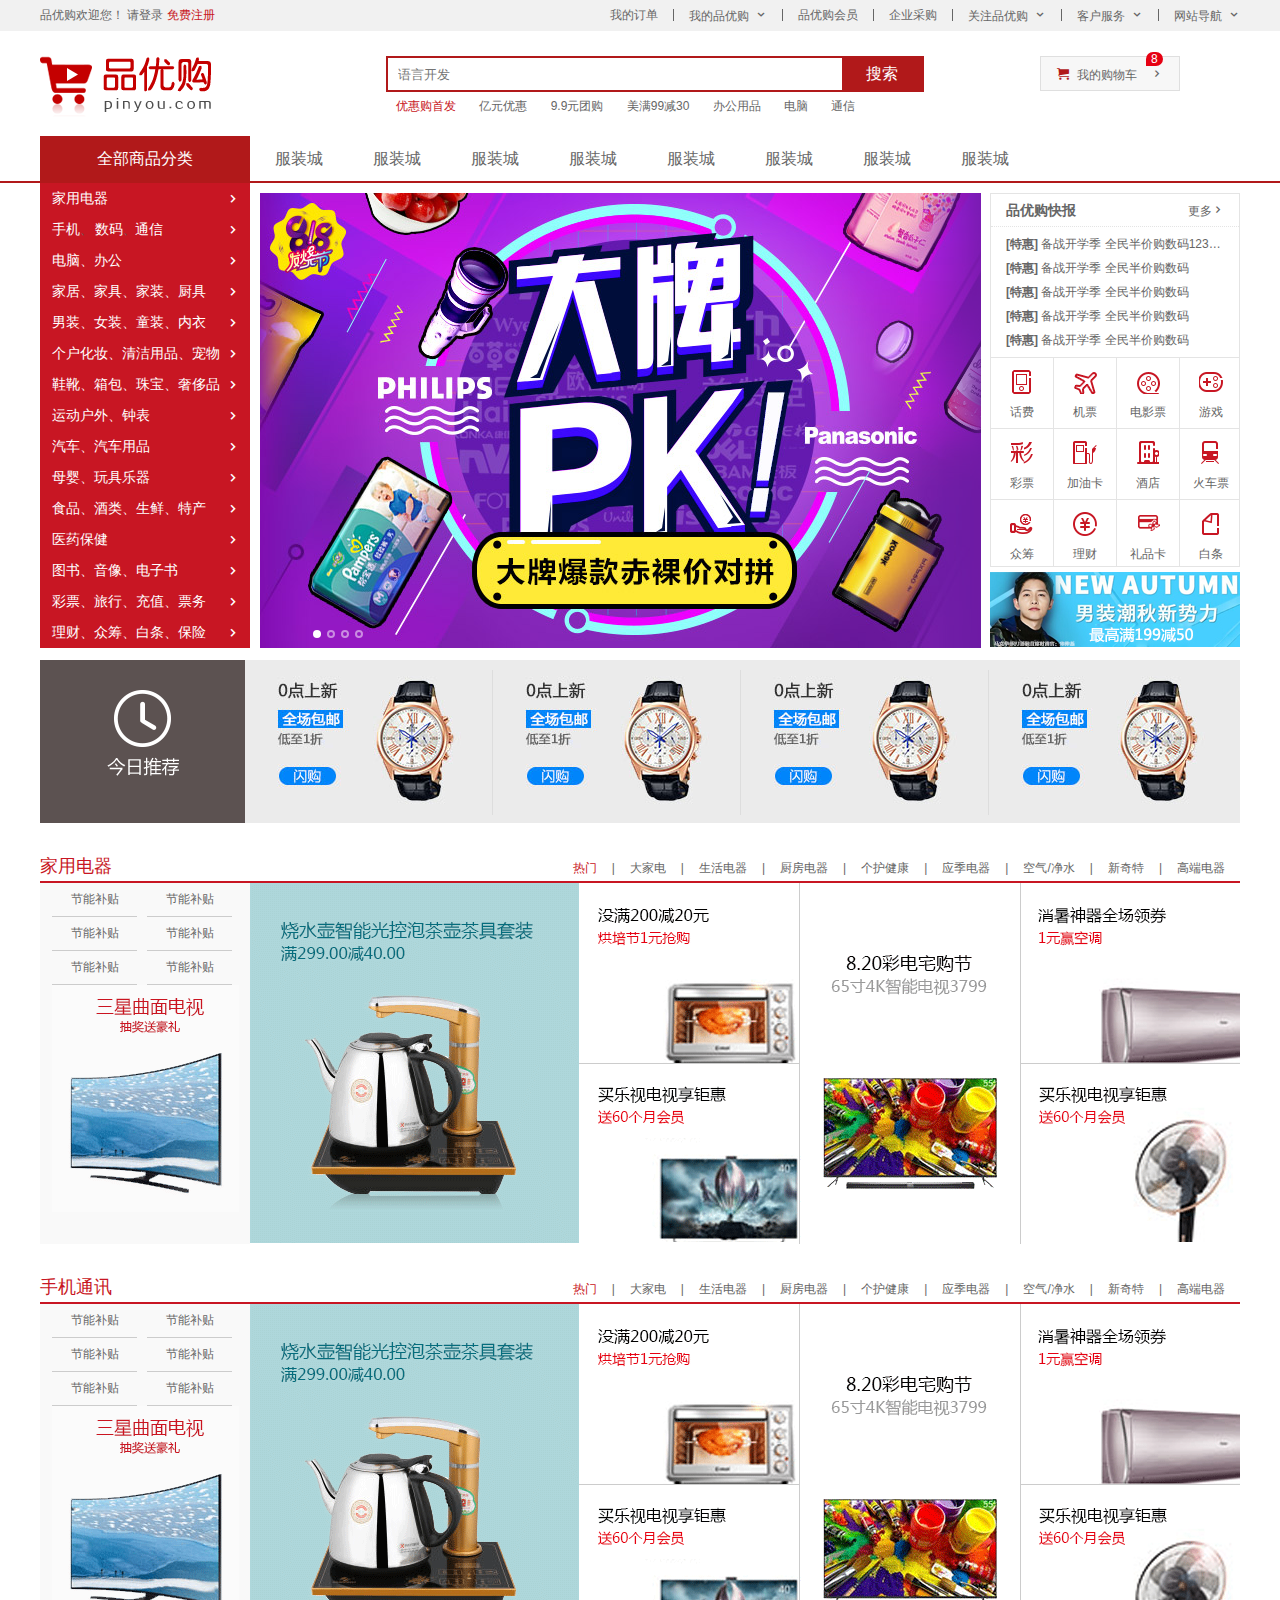
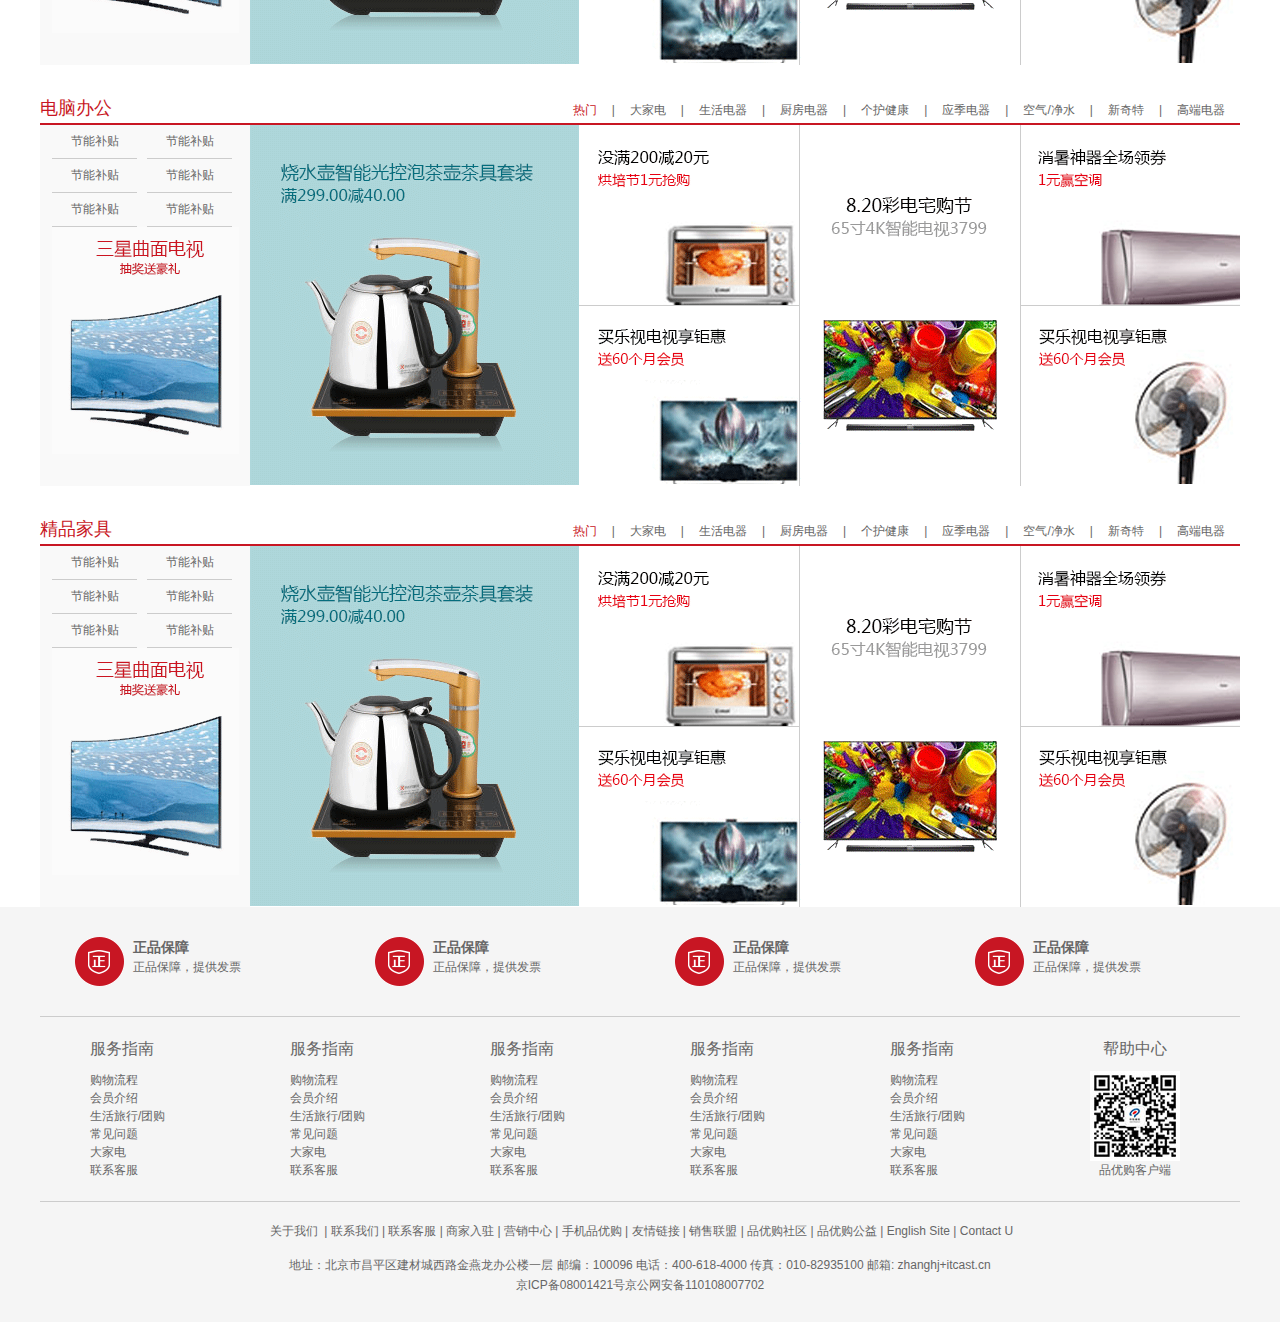
<file: index.html>
<!DOCTYPE html>
<html lang="en">
<head>
    <meta charset="UTF-8">
    <meta name="viewport" content="width=device-width, initial-scale=1.0">
    <meta http-equiv="X-UA-Compatible" content="ie=edge">
    <title>品优购商城-综合网购首选-正品低价、品质保障、配送及时、轻松购物！
    </title>
    <!-- 网站说明 -->
    <meta name="description"
          content="品优购商城-专业的综合网上购物商城,销售家电、数码通讯、电脑、家居百货、服装服饰、母婴、图书、食品等数万个品牌优质商品.便捷、诚信的服务，为您提供愉悦的网上购物体验!" />
    <!-- 关键字 -->
    <meta name="keywords" content="网上购物,网上商城,手机,笔记本,电脑,MP3,CD,VCD,DV,相机,数码,配件,手表,存储卡,京东" />
    <!-- 引入初始化样式文件-->
    <link rel="stylesheet" href="css/base.css">
    <!-- 引入公共样式文件-->
    <link rel="stylesheet" href="css/common.css">
    <!--引入首页专门样式-->
    <link rel="stylesheet" href="css/index.css">
    <!--引入favicon图标-->
    <link rel="shortcut icon" href="favicon.ico" />
    <!-- 这个animate.js 必须写到 index.js的上面引入 -->
    <script src="js/jquery.min.js"></script>
    <script src="js/animate.js"></script>
    <!-- 引入我们首页的js文件 -->
    <script src="js/index.js"></script>

</head>
<body>
    <!--快捷导航模块 start-->
    <section class="shortcut">
        <div class="w">
            <div class="fl">
                <ul>
                    <li>品优购欢迎您！&nbsp;</li>
                    <li>
                        <a href="#">请登录&nbsp;</a><a href="register.html" class="style_red">免费注册</a>
                    </li>
                </ul>
            </div>
            <div class="fr">
                <ul>
                    <li>我的订单</li>
                    <li></li>
                    <li class="arrow-icon">我的品优购</li>
                    <li></li>
                    <li>品优购会员</li>
                    <li></li>
                    <li>企业采购</li>
                    <li></li>
                    <li class="arrow-icon">关注品优购</li>
                    <li></li>
                    <li class="arrow-icon">客户服务</li>
                    <li></li>
                    <li class="arrow-icon">网站导航</li>
                </ul>
            </div>
        </div>
    </section>
    <!--快捷导航模块 end-->

    <!--header头部模块制作 start-->
    <header class="header w">
        <!--logo模块-->
        <div class="logo">
            <h1><a href="index.html" title="品优购商场">品优购商场</a></h1>
        </div>
        <!--search模块-->
        <div class="search">
            <input type="search" name="" id="" placeholder="语言开发">
            <button>搜索</button>
        </div>
        <!--hotwords模块制作-->
        <div class="hotwords">
            <a href="#" class="style_red">优惠购首发</a>
            <a href="#">亿元优惠</a>
            <a href="#">9.9元团购</a>
            <a href="#">美满99减30</a>
            <a href="#">办公用品</a>
            <a href="#">电脑</a>
            <a href="#">通信</a>
        </div>
        <!--购物车模块-->
        <div class="shopcar">
            我的购物车
            <i class="count">8</i>
        </div>
    </header>
    <!--header头部模块制作 end-->

    <!--nva模块制作 start-->
    <nav class="nav">
        <div class="w">
            <div class="dropdown">
                <div class="dt">全部商品分类</div>
                <div class="dd">
                    <ul>
                        <li><a href="#">家用电器</a></li>
                        <li><a href="list.html">手机</a>、 <a href="#">数码</a>、<a href="#">通信</a> </li>
                        <li><a href="#">电脑、办公</a> </li>
                        <li><a href="#">家居、家具、家装、厨具</a> </li>
                        <li><a href="#">男装、女装、童装、内衣</a> </li>
                        <li><a href="#">个户化妆、清洁用品、宠物</a> </li>
                        <li><a href="#">鞋靴、箱包、珠宝、奢侈品</a> </li>
                        <li><a href="#">运动户外、钟表</a> </li>
                        <li><a href="#">汽车、汽车用品</a> </li>
                        <li><a href="#">母婴、玩具乐器</a> </li>
                        <li><a href="#">食品、酒类、生鲜、特产</a> </li>
                        <li><a href="#">医药保健</a> </li>
                        <li><a href="#">图书、音像、电子书</a> </li>
                        <li><a href="#">彩票、旅行、充值、票务</a> </li>
                        <li><a href="#">理财、众筹、白条、保险</a> </li>
                    </ul>
                </div>
            </div>
            <div class="navitems">
                <ul>
                    <li><a href="#">服装城</a></li>
                    <li><a href="#">服装城</a></li>
                    <li><a href="#">服装城</a></li>
                    <li><a href="#">服装城</a></li>
                    <li><a href="#">服装城</a></li>
                    <li><a href="#">服装城</a></li>
                    <li><a href="#">服装城</a></li>
                    <li><a href="#">服装城</a></li>
                </ul>
            </div>
        </div>
    </nav>
    <!--nva模块制作 end-->

    <!--首页专有模块main start-->
    <div class="w">
        <div class="main">
            <div class="focus fl">
                <!--左侧按钮-->
                <a href="javascript:;" class="arrow-l">
                    &lt;
                </a>
                <!--右侧按钮-->
                <a href="javascript:;" class="arrow-r">
                    &gt;
                </a>
                <ul>
                    <li>
                        <a href="#"><img src="upload/focus.png" alt=""></a>
                    </li>
                    <li>
                        <a href="#"><img src="upload/focus1.jpg" alt=""></a>
                    </li>
                    <li>
                        <a href="#"><img src="upload/focus2.jpg" alt=""></a>
                    </li>
                    <li>
                        <a href="#"><img src="upload/focus3.jpg" alt=""></a>
                    </li>

                </ul>
                <!--小圆圈-->
                <ol class="circle">

                </ol>
            </div>
            <div class="newsflash fr">
                <div class="news">
                    <div class="news-hd">
                        <h5>品优购快报</h5>
                        <a href="#" class="more">更多</a>
                    </div>
                    <div class="news-bd">
                        <ul>
                            <li><a href="#"><strong>[特惠]</strong> 备战开学季 全民半价购数码123123123</a></li>
                            <li><a href="#"><strong>[特惠]</strong> 备战开学季 全民半价购数码</a></li>
                            <li><a href="#"><strong>[特惠]</strong> 备战开学季 全民半价购数码</a></li>
                            <li><a href="#"><strong>[特惠]</strong> 备战开学季 全民半价购数码</a></li>
                            <li><a href="#"><strong>[特惠]</strong> 备战开学季 全民半价购数码</a></li>
                        </ul>
                    </div>
                </div>
                <div class="lifeservice">
                    <ul>
                        <li>
                            <i></i>
                            <p>话费</p>
                        </li>
                        <li>
                            <i></i>
                            <p>机票</p>
                        </li>
                        <li>
                            <i></i>
                            <p>电影票</p>
                        </li>
                        <li>
                            <i></i>
                            <p>游戏</p>
                        </li>
                        <li>
                            <i></i>
                            <p>彩票</p>
                        </li>
                        <li>
                            <i></i>
                            <p>加油卡</p>
                        </li>
                        <li>
                            <i></i>
                            <p>酒店</p>
                        </li>
                        <li>
                            <i></i>
                            <p>火车票</p>
                        </li>
                        <li>
                            <i></i>
                            <p>众筹</p>
                        </li>
                        <li>
                            <i></i>
                            <p>理财</p>
                        </li>
                        <li>
                            <i></i>
                            <p>礼品卡</p>
                        </li>
                        <li>
                            <i></i>
                            <p>白条</p>
                        </li>
                    </ul>
                </div>
                <div class="bargain">
                    <img src="upload/bargain.png" alt="">
                </div>
            </div>
        </div>
    </div>
    <!--首页专有模块main end-->

    <!--推荐模块 start-->
    <div class="w recom">
        <div class="recom_hd">
            <img src="./images/recom.png" alt="">
        </div>
        <div class="recom_bd">
            <ul>
                <li><img src="upload/recom_03.jpg" alt=""></li>
                <li><img src="upload/recom_03.jpg" alt=""></li>
                <li><img src="upload/recom_03.jpg" alt=""></li>
                <li><img src="upload/recom_03.jpg" alt=""></li>
            </ul>
        </div>
    </div>
    <!--推荐模块 end-->
    <!--楼层区域制作start-->
    <div class="floor">
        <!--1楼-->
        <div class="w jiadian">
            <div class="box_hd">
                <h3>家用电器</h3>
                <div class="tab_list">
                    <ul>
                        <li><a href="#" class="style_red">热门</a>|</li>
                        <li><a href="#">大家电</a>|</li>
                        <li><a href="#">生活电器</a>|</li>
                        <li><a href="#">厨房电器</a>|</li>
                        <li><a href="#">个护健康</a>|</li>
                        <li><a href="#">应季电器</a>|</li>
                        <li><a href="#">空气/净水</a>|</li>
                        <li><a href="#">新奇特</a>|</li>
                        <li><a href="#">高端电器</a></li>
                    </ul>
                </div>
            </div>
            <div class="box_bd">
                <div class="tab_content">
                    <div class="tab_list_item">
                        <div class="col_210">
                            <ul>
                                <li><a href="#">节能补贴</a></li>
                                <li><a href="#">节能补贴</a></li>
                                <li><a href="#">节能补贴</a></li>
                                <li><a href="#">节能补贴</a></li>
                                <li><a href="#">节能补贴</a></li>
                                <li><a href="#">节能补贴</a></li>
                            </ul>
                            <a href="#">
                                <img src="upload/floor-1-1.png" alt="">
                            </a>
                        </div>
                        <div class="col_329">
                            <a href="#">
                                <img src="upload/floor-1-b01.png" alt="">
                            </a>
                        </div>
                        <div class="col_221">
                            <a href="#" class="bb"><img src="upload/floor-1-2.png" alt=""></a>
                            <a href="#"><img src="upload/floor-1-3.png" alt=""></a>
                        </div>
                        <div class="col_221">
                            <a href="#"><img src="upload/floor-1-4.png" alt=""></a>
                        </div>
                        <div class="col_219">
                            <a href="#" class="bb"><img src="upload/floor-1-5.png" alt=""></a>
                            <a href="#"><img src="upload/floor-1-6.png" alt=""></a>
                        </div>
                    </div>
                </div>
            </div>
        </div>
        <!--2楼-->
        <div class="w shouji">
            <div class="box_hd">
                <h3>手机通讯</h3>
                <div class="tab_list">
                    <ul>
                        <li><a href="#" class="style_red">热门</a>|</li>
                        <li><a href="#">大家电</a>|</li>
                        <li><a href="#">生活电器</a>|</li>
                        <li><a href="#">厨房电器</a>|</li>
                        <li><a href="#">个护健康</a>|</li>
                        <li><a href="#">应季电器</a>|</li>
                        <li><a href="#">空气/净水</a>|</li>
                        <li><a href="#">新奇特</a>|</li>
                        <li><a href="#">高端电器</a></li>
                    </ul>
                </div>
            </div>
            <div class="box_bd">
                <div class="tab_content">
                    <div class="tab_list_item">
                        <div class="col_210">
                            <ul>
                                <li><a href="#">节能补贴</a></li>
                                <li><a href="#">节能补贴</a></li>
                                <li><a href="#">节能补贴</a></li>
                                <li><a href="#">节能补贴</a></li>
                                <li><a href="#">节能补贴</a></li>
                                <li><a href="#">节能补贴</a></li>
                            </ul>
                            <a href="#">
                                <img src="upload/floor-1-1.png" alt="">
                            </a>
                        </div>
                        <div class="col_329">
                            <a href="#">
                                <img src="upload/floor-1-b01.png" alt="">
                            </a>
                        </div>
                        <div class="col_221">
                            <a href="#" class="bb"><img src="upload/floor-1-2.png" alt=""></a>
                            <a href="#"><img src="upload/floor-1-3.png" alt=""></a>
                        </div>
                        <div class="col_221">
                            <a href="#"><img src="upload/floor-1-4.png" alt=""></a>
                        </div>
                        <div class="col_219">
                            <a href="#" class="bb"><img src="upload/floor-1-5.png" alt=""></a>
                            <a href="#"><img src="upload/floor-1-6.png" alt=""></a>
                        </div>
                    </div>
                </div>
            </div>
        </div>
        <!--3楼-->
        <div class="w diannao">
            <div class="box_hd">
                <h3>电脑办公</h3>
                <div class="tab_list">
                    <ul>
                        <li><a href="#" class="style_red">热门</a>|</li>
                        <li><a href="#">大家电</a>|</li>
                        <li><a href="#">生活电器</a>|</li>
                        <li><a href="#">厨房电器</a>|</li>
                        <li><a href="#">个护健康</a>|</li>
                        <li><a href="#">应季电器</a>|</li>
                        <li><a href="#">空气/净水</a>|</li>
                        <li><a href="#">新奇特</a>|</li>
                        <li><a href="#">高端电器</a></li>
                    </ul>
                </div>
            </div>
            <div class="box_bd">
                <div class="tab_content">
                    <div class="tab_list_item">
                        <div class="col_210">
                            <ul>
                                <li><a href="#">节能补贴</a></li>
                                <li><a href="#">节能补贴</a></li>
                                <li><a href="#">节能补贴</a></li>
                                <li><a href="#">节能补贴</a></li>
                                <li><a href="#">节能补贴</a></li>
                                <li><a href="#">节能补贴</a></li>
                            </ul>
                            <a href="#">
                                <img src="upload/floor-1-1.png" alt="">
                            </a>
                        </div>
                        <div class="col_329">
                            <a href="#">
                                <img src="upload/floor-1-b01.png" alt="">
                            </a>
                        </div>
                        <div class="col_221">
                            <a href="#" class="bb"><img src="upload/floor-1-2.png" alt=""></a>
                            <a href="#"><img src="upload/floor-1-3.png" alt=""></a>
                        </div>
                        <div class="col_221">
                            <a href="#"><img src="upload/floor-1-4.png" alt=""></a>
                        </div>
                        <div class="col_219">
                            <a href="#" class="bb"><img src="upload/floor-1-5.png" alt=""></a>
                            <a href="#"><img src="upload/floor-1-6.png" alt=""></a>
                        </div>
                    </div>
                </div>
            </div>
        </div>
        <!--4楼-->
        <div class="w jiaju">
            <div class="box_hd">
                <h3>精品家具</h3>
                <div class="tab_list">
                    <ul>
                        <li><a href="#" class="style_red">热门</a>|</li>
                        <li><a href="#">大家电</a>|</li>
                        <li><a href="#">生活电器</a>|</li>
                        <li><a href="#">厨房电器</a>|</li>
                        <li><a href="#">个护健康</a>|</li>
                        <li><a href="#">应季电器</a>|</li>
                        <li><a href="#">空气/净水</a>|</li>
                        <li><a href="#">新奇特</a>|</li>
                        <li><a href="#">高端电器</a></li>
                    </ul>
                </div>
            </div>
            <div class="box_bd">
                <div class="tab_content">
                    <div class="tab_list_item">
                        <div class="col_210">
                            <ul>
                                <li><a href="#">节能补贴</a></li>
                                <li><a href="#">节能补贴</a></li>
                                <li><a href="#">节能补贴</a></li>
                                <li><a href="#">节能补贴</a></li>
                                <li><a href="#">节能补贴</a></li>
                                <li><a href="#">节能补贴</a></li>
                            </ul>
                            <a href="#">
                                <img src="upload/floor-1-1.png" alt="">
                            </a>
                        </div>
                        <div class="col_329">
                            <a href="#">
                                <img src="upload/floor-1-b01.png" alt="">
                            </a>
                        </div>
                        <div class="col_221">
                            <a href="#" class="bb"><img src="upload/floor-1-2.png" alt=""></a>
                            <a href="#"><img src="upload/floor-1-3.png" alt=""></a>
                        </div>
                        <div class="col_221">
                            <a href="#"><img src="upload/floor-1-4.png" alt=""></a>
                        </div>
                        <div class="col_219">
                            <a href="#" class="bb"><img src="upload/floor-1-5.png" alt=""></a>
                            <a href="#"><img src="upload/floor-1-6.png" alt=""></a>
                        </div>
                    </div>
                </div>
            </div>
        </div>
    </div>
    <!--楼层区域制作end-->
    <!-- 固定电梯导航 -->
    <div class="fixedtool">
        <ul>
            <li class="current">家用电器</li>
            <li>手机通讯</li>
            <li>电脑办公</li>
            <li>精品家具</li>

        </ul>
    </div>
    <!--底部模块制作 start-->
    <footer class="footer">
        <div class="w">
            <div class="mod_service">
                <ul>
                    <li>
                        <h5></h5>
                        <div class="service_txt">
                            <h4>正品保障</h4>
                            <p>正品保障，提供发票</p>
                        </div>
                    </li>
                    <li>
                        <h5></h5>
                        <div class="service_txt">
                            <h4>正品保障</h4>
                            <p>正品保障，提供发票</p>
                        </div>
                    </li>
                    <li>
                        <h5></h5>
                        <div class="service_txt">
                            <h4>正品保障</h4>
                            <p>正品保障，提供发票</p>
                        </div>
                    </li>
                    <li>
                        <h5></h5>
                        <div class="service_txt">
                            <h4>正品保障</h4>
                            <p>正品保障，提供发票</p>
                        </div>
                    </li>
                </ul>
            </div>
            <div class="mod_help">
                <dl>
                    <dt>服务指南</dt>
                    <dd><a href="#">购物流程</a></dd>
                    <dd><a href="#">会员介绍</a></dd>
                    <dd><a href="#">生活旅行/团购</a></dd>
                    <dd><a href="#">常见问题</a></dd>
                    <dd><a href="#">大家电</a></dd>
                    <dd><a href="#">联系客服</a></dd>
                </dl>
                <dl>
                    <dt>服务指南</dt>
                    <dd><a href="#">购物流程</a></dd>
                    <dd><a href="#">会员介绍</a></dd>
                    <dd><a href="#">生活旅行/团购</a></dd>
                    <dd><a href="#">常见问题</a></dd>
                    <dd><a href="#">大家电</a></dd>
                    <dd><a href="#">联系客服</a></dd>
                </dl>
                <dl>
                    <dt>服务指南</dt>
                    <dd><a href="#">购物流程</a></dd>
                    <dd><a href="#">会员介绍</a></dd>
                    <dd><a href="#">生活旅行/团购</a></dd>
                    <dd><a href="#">常见问题</a></dd>
                    <dd><a href="#">大家电</a></dd>
                    <dd><a href="#">联系客服</a></dd>
                </dl>
                <dl>
                    <dt>服务指南</dt>
                    <dd><a href="#">购物流程</a></dd>
                    <dd><a href="#">会员介绍</a></dd>
                    <dd><a href="#">生活旅行/团购</a></dd>
                    <dd><a href="#">常见问题</a></dd>
                    <dd><a href="#">大家电</a></dd>
                    <dd><a href="#">联系客服</a></dd>
                </dl>
                <dl>
                    <dt>服务指南</dt>
                    <dd><a href="#">购物流程</a></dd>
                    <dd><a href="#">会员介绍</a></dd>
                    <dd><a href="#">生活旅行/团购</a></dd>
                    <dd><a href="#">常见问题</a></dd>
                    <dd><a href="#">大家电</a></dd>
                    <dd><a href="#">联系客服</a></dd>
                </dl>
                <dl>
                    <dt>帮助中心</dt>
                    <dd>
                        <img src="images/wx_cz.jpg" alt="">
                        品优购客户端
                    </dd>

                </dl>
            </div>
            <div class="mod_copyright">
                <div class="links">
                    <a href="#">关于我们</a>  |  联系我们  |  联系客服  |  商家入驻  |  营销中心  |  手机品优购  |  友情链接  |
                    销售联盟  |  品优购社区  |  品优购公益  |  English Site  |  Contact U
                </div>
                <div class="copyright">
                    地址：北京市昌平区建材城西路金燕龙办公楼一层 邮编：100096 电话：400-618-4000
                    传真：010-82935100 邮箱: zhanghj+itcast.cn<br>
                    京ICP备08001421号京公网安备110108007702
                </div>
            </div>
        </div>
    </footer>
    <!--底部模块制作 end-->
</body>
</html>
</file>
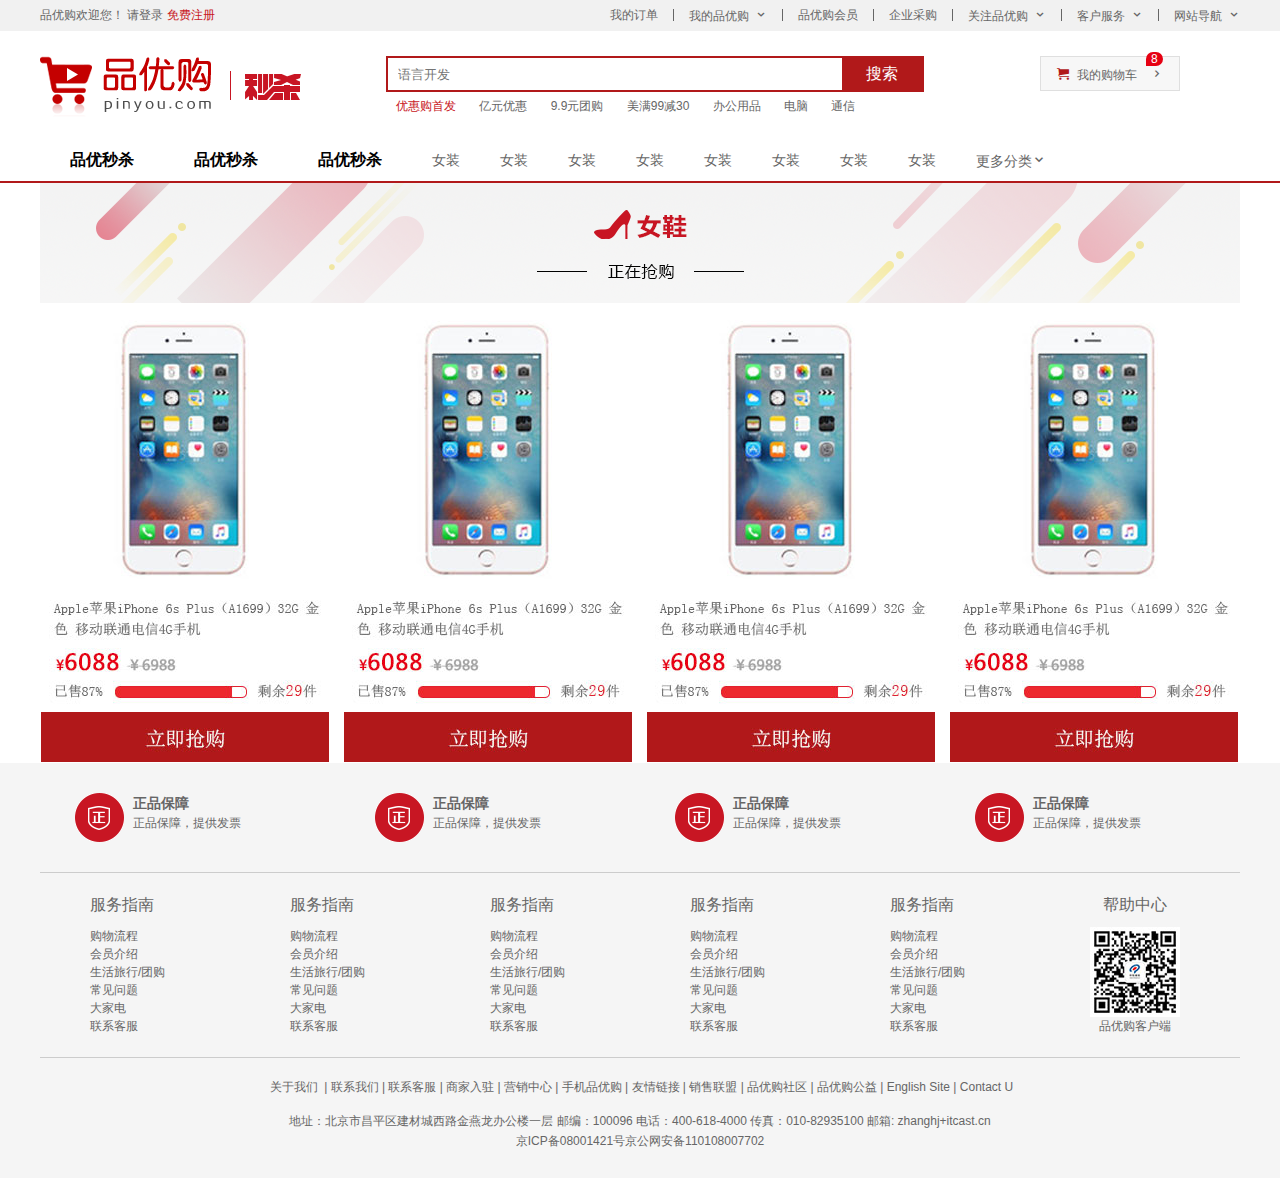
<file: list.html>
<!DOCTYPE html>
<html lang="en">
<head>
    <meta charset="UTF-8">
    <meta name="viewport" content="width=device-width, initial-scale=1.0">
    <meta http-equiv="X-UA-Compatible" content="ie=edge">
    <title>列表页-综合网购首选-正品低价、品质保障、配送及时、轻松购物！
    </title>
    <!-- 网站说明 -->
    <meta name="description"
          content="品优购商城-专业的综合网上购物商城,销售家电、数码通讯、电脑、家居百货、服装服饰、母婴、图书、食品等数万个品牌优质商品.便捷、诚信的服务，为您提供愉悦的网上购物体验!"/>
    <!-- 关键字 -->
    <meta name="keywords" content="网上购物,网上商城,手机,笔记本,电脑,MP3,CD,VCD,DV,相机,数码,配件,手表,存储卡,京东"/>
    <!--引入favicon图标-->
    <link rel="shortcut icon" href="favicon.ico"/>
    <!-- 引入初始化样式文件-->
    <link rel="stylesheet" href="css/base.css">
    <!-- 引入公共样式文件-->
    <link rel="stylesheet" href="css/common.css">
    <!-- 引入列表页样式文件-->
    <link rel="stylesheet" href="css/list.css">
</head>
<body>
<!--快捷导航模块 start-->
<section class="shortcut">
    <div class="w">
        <div class="fl">
            <ul>
                <li>品优购欢迎您！&nbsp;</li>
                <li>
                    <a href="#">请登录&nbsp;</a><a href="#" class="style_red">免费注册</a>
                </li>
            </ul>
        </div>
        <div class="fr">
            <ul>
                <li>我的订单</li>
                <li></li>
                <li class="arrow-icon">我的品优购</li>
                <li></li>
                <li>品优购会员</li>
                <li></li>
                <li>企业采购</li>
                <li></li>
                <li class="arrow-icon">关注品优购</li>
                <li></li>
                <li class="arrow-icon">客户服务</li>
                <li></li>
                <li class="arrow-icon">网站导航</li>
            </ul>
        </div>
    </div>
</section>
<!--快捷导航模块 end-->

<!--header头部模块制作 start-->
<header class="header w">
    <!--logo模块-->
    <div class="logo">
        <h1><a href="index.html" title="品优购商场">品优购商场</a></h1>
    </div>
    <!--列表页秒杀模块-->
    <div class="sk">
        <img src="images/sk.png" alt="">
    </div>
    <!--search模块-->
    <div class="search">
        <input type="search" name="" id="" placeholder="语言开发">
        <button>搜索</button>
    </div>
    <!--hotwords模块制作-->
    <div class="hotwords">
        <a href="#" class="style_red">优惠购首发</a>
        <a href="#">亿元优惠</a>
        <a href="#">9.9元团购</a>
        <a href="#">美满99减30</a>
        <a href="#">办公用品</a>
        <a href="#">电脑</a>
        <a href="#">通信</a>
    </div>
    <!--购物车模块-->
    <div class="shopcar">
        我的购物车
        <i class="count">8</i>
    </div>
</header>
<!--header头部模块制作 end-->

<!--nva模块制作 start-->
<nav class="nav">
    <div class="w">
        <div class="sk_list">
            <ul>
                <li><a href="#">品优秒杀</a></li>
                <li><a href="#">品优秒杀</a></li>
                <li><a href="#">品优秒杀</a></li>
            </ul>
        </div>
        <div class="sk_con">
            <ul>
                <li><a href="#">女装</a></li>
                <li><a href="#">女装</a></li>
                <li><a href="#">女装</a></li>
                <li><a href="#">女装</a></li>
                <li><a href="#">女装</a></li>
                <li><a href="#">女装</a></li>
                <li><a href="#">女装</a></li>
                <li><a href="#">女装</a></li>
                <li><a href="#">更多分类</a></li>
            </ul>
        </div>
    </div>
</nav>
<!--nva模块制作 end-->

<!--列表页主体部分 start-->
<div class="w  sk_container">
    <div class="sk_hd">
        <img src="upload/bg_03.png" alt="">
    </div>
    <div class="sk_bd">
        <ul class="clearfix">
            <li><img src="upload/list.jpg" alt=""></li>
            <li><img src="upload/list.jpg" alt=""></li>
            <li><img src="upload/list.jpg" alt=""></li>
            <li><img src="upload/list.jpg" alt=""></li>
        </ul>
    </div>
</div>
<!--列表页主体部分 end-->
<!--底部模块制作 start-->
<footer class="footer">
    <div class="w">
        <div class="mod_service">
            <ul>
                <li>
                    <h5></h5>
                    <div class="service_txt">
                        <h4>正品保障</h4>
                        <p>正品保障，提供发票</p>
                    </div>
                </li>
                <li>
                    <h5></h5>
                    <div class="service_txt">
                        <h4>正品保障</h4>
                        <p>正品保障，提供发票</p>
                    </div>
                </li>
                <li>
                    <h5></h5>
                    <div class="service_txt">
                        <h4>正品保障</h4>
                        <p>正品保障，提供发票</p>
                    </div>
                </li>
                <li>
                    <h5></h5>
                    <div class="service_txt">
                        <h4>正品保障</h4>
                        <p>正品保障，提供发票</p>
                    </div>
                </li>
            </ul>
        </div>
        <div class="mod_help">
            <dl>
                <dt>服务指南</dt>
                <dd><a href="#">购物流程</a></dd>
                <dd><a href="#">会员介绍</a></dd>
                <dd><a href="#">生活旅行/团购</a></dd>
                <dd><a href="#">常见问题</a></dd>
                <dd><a href="#">大家电</a></dd>
                <dd><a href="#">联系客服</a></dd>
            </dl>
            <dl>
                <dt>服务指南</dt>
                <dd><a href="#">购物流程</a></dd>
                <dd><a href="#">会员介绍</a></dd>
                <dd><a href="#">生活旅行/团购</a></dd>
                <dd><a href="#">常见问题</a></dd>
                <dd><a href="#">大家电</a></dd>
                <dd><a href="#">联系客服</a></dd>
            </dl>
            <dl>
                <dt>服务指南</dt>
                <dd><a href="#">购物流程</a></dd>
                <dd><a href="#">会员介绍</a></dd>
                <dd><a href="#">生活旅行/团购</a></dd>
                <dd><a href="#">常见问题</a></dd>
                <dd><a href="#">大家电</a></dd>
                <dd><a href="#">联系客服</a></dd>
            </dl>
            <dl>
                <dt>服务指南</dt>
                <dd><a href="#">购物流程</a></dd>
                <dd><a href="#">会员介绍</a></dd>
                <dd><a href="#">生活旅行/团购</a></dd>
                <dd><a href="#">常见问题</a></dd>
                <dd><a href="#">大家电</a></dd>
                <dd><a href="#">联系客服</a></dd>
            </dl>
            <dl>
                <dt>服务指南</dt>
                <dd><a href="#">购物流程</a></dd>
                <dd><a href="#">会员介绍</a></dd>
                <dd><a href="#">生活旅行/团购</a></dd>
                <dd><a href="#">常见问题</a></dd>
                <dd><a href="#">大家电</a></dd>
                <dd><a href="#">联系客服</a></dd>
            </dl>
            <dl>
                <dt>帮助中心</dt>
                <dd>
                    <img src="images/wx_cz.jpg" alt="">
                    品优购客户端
                </dd>

            </dl>
        </div>
        <div class="mod_copyright">
            <div class="links">
                <a href="#">关于我们</a> | 联系我们 | 联系客服 | 商家入驻 | 营销中心 | 手机品优购 | 友情链接 |
                销售联盟 | 品优购社区 | 品优购公益 | English Site | Contact U
            </div>
            <div class="copyright">
                地址：北京市昌平区建材城西路金燕龙办公楼一层 邮编：100096 电话：400-618-4000
                传真：010-82935100 邮箱: zhanghj+itcast.cn<br>
                京ICP备08001421号京公网安备110108007702
            </div>
        </div>
    </div>
</footer>
<!--底部模块制作 end-->
</body>
</html>
</file>
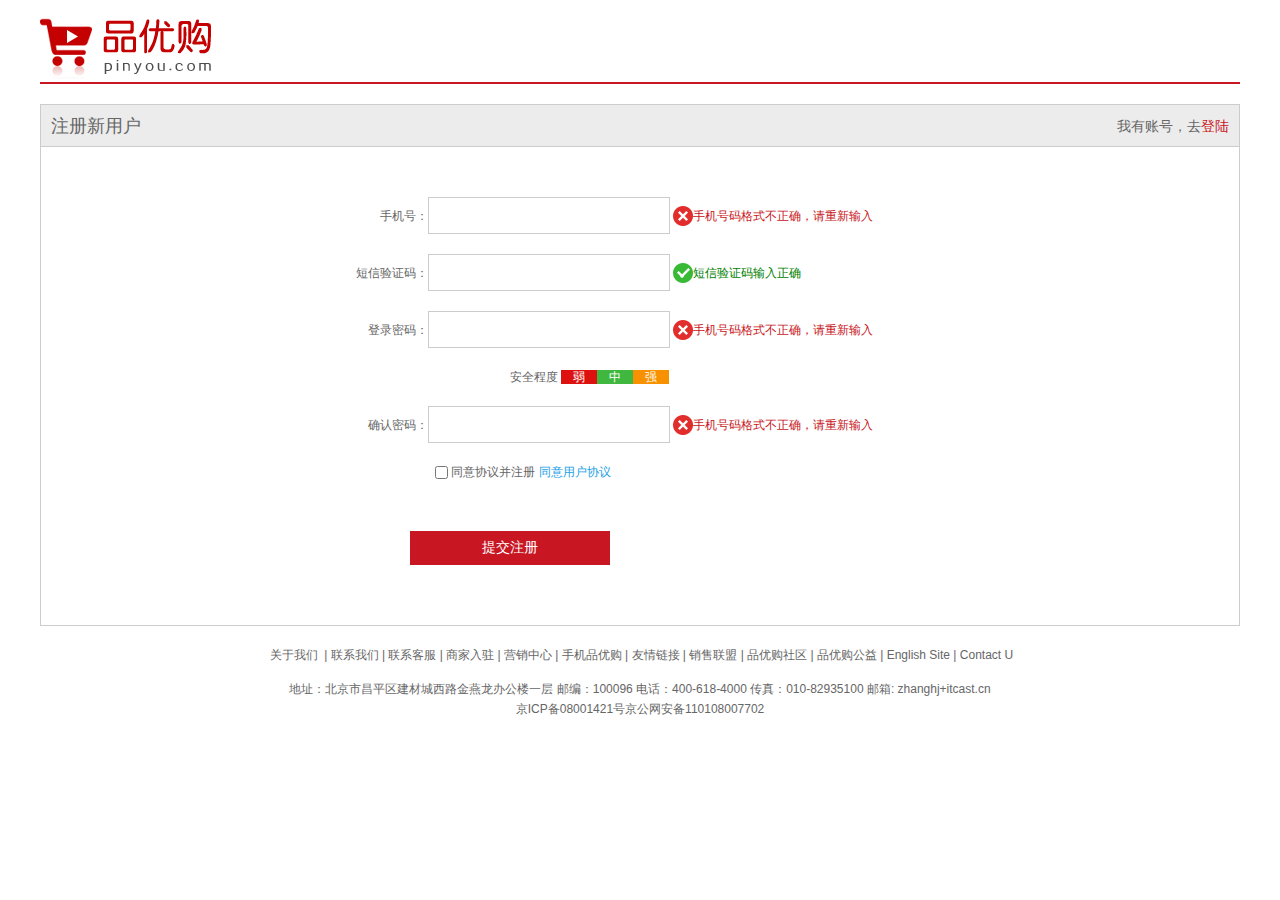
<file: register.html>
<!DOCTYPE html>
<html lang="en">
<head>
    <meta charset="UTF-8">
    <meta name="viewport" content="width=device-width, initial-scale=1.0">
    <meta http-equiv="X-UA-Compatible" content="ie=edge">
    <title>个人注册</title>
    <!--引入favicon图标-->
    <link rel="shortcut icon" href="favicon.ico"/>
    <!-- 引入初始化样式文件-->
    <link rel="stylesheet" href="css/base.css">

    <!--引入注册页样式文件-->
    <link rel="stylesheet" href="css/register.css">
</head>
<body>
    <div class="w">
        <header>
            <div class="logo">
                <a href="index.html"><img src="images/logo.png" alt=""></a>
            </div>
        </header>
        <div class="registerarea">
            <h3>注册新用户
                <div class="login">我有账号，去<a href="#">登陆</a></div>
            </h3>
            <div class="reg_form">
                <form action="">
                    <ul>
                        <li><label for="">手机号：</label><input type="text" class="inp">
                            <span class="error"><i class="error_icon"></i>手机号码格式不正确，请重新输入</span></li>
                        <li><label for="">短信验证码：</label><input type="text" class="inp">
                            <span class="success"><i class="success_icon"></i>短信验证码输入正确</span></li>
                        <li><label for="">登录密码：</label><input type="password" class="inp">
                            <span class="error"><i class="error_icon"></i>手机号码格式不正确，请重新输入</span></li>
                        <li class="safe">安全程度 <em class="ruo">弱</em><em class="zhong">中</em><em class="qiang">强</em></li>
                        <li><label for="">确认密码：</label><input type="password" class="inp">
                            <span class="error"><i class="error_icon"></i>手机号码格式不正确，请重新输入</span></li>
                        <li class="agree">
                            <input type="checkbox">
                            同意协议并注册
                            <a href="#">同意用户协议</a>
                        </li>
                        <li>
                            <input type="submit" value="提交注册" class="btn">
                        </li>
                    </ul>
                </form>
            </div>
        </div>
        <footer>
            <div class="mod_copyright">
                <div class="links">
                    <a href="#">关于我们</a>  |  联系我们  |  联系客服  |  商家入驻  |  营销中心  |  手机品优购  |  友情链接  |
                    销售联盟  |  品优购社区  |  品优购公益  |  English Site  |  Contact U
                </div>
                <div class="copyright">
                    地址：北京市昌平区建材城西路金燕龙办公楼一层 邮编：100096 电话：400-618-4000
                    传真：010-82935100 邮箱: zhanghj+itcast.cn<br>
                    京ICP备08001421号京公网安备110108007702
                </div>
            </div>
        </footer>
    </div>
</body>
</html>
</file>
<file: css/base.css>
/* 把我们所有标签的内外边距清零 */
* {
    margin: 0;
    padding: 0;
    box-sizing: border-box;
}
/* em 和 i 斜体的文字不倾斜 */
em,
i {
    font-style: normal
}
/* 去掉li 的小圆点 */
li {
    list-style: none
}

img {
    /* border 0 照顾低版本浏览器 如果 图片外面包含了链接会有边框的问题 */
    border: 0;
    /* 取消图片底侧有空白缝隙的问题 */
    vertical-align: middle
}

button {
    /* 当我们鼠标经过button 按钮的时候，鼠标变成小手 */
    cursor: pointer
}

a {
    color: #666;
    text-decoration: none
}

a:hover {
    color: #c81623
}

button,
input {
    /* "\5B8B\4F53" 就是宋体的意思 这样浏览器兼容性比较好 */
    font-family: Microsoft YaHei, Heiti SC, tahoma, arial, Hiragino Sans GB, "\5B8B\4F53", sans-serif;
    border: 0;
    outline: none;
}

body {
    /* CSS3 抗锯齿形 让文字显示的更加清晰 */
    -webkit-font-smoothing: antialiased;
    background-color: #fff;
    font: 12px/1.5 Microsoft YaHei, Heiti SC, tahoma, arial, Hiragino Sans GB, "\5B8B\4F53", sans-serif;
    color: #666
}

.hide,
.none {
    display: none
}
/* 清除浮动 */
.clearfix:after {
    visibility: hidden;
    clear: both;
    display: block;
    content: ".";
    height: 0
}

.clearfix {
    *zoom: 1
}
</file>
<file: css/common.css>
/*声明字体图标 路径变化*/
@font-face {
    font-family: 'icomoon';
    src:  url('../fonts/icomoon.eot?tomleg');
    src:  url('../fonts/icomoon.eot?tomleg#iefix') format('embedded-opentype'),
    url('../fonts/icomoon.ttf?tomleg') format('truetype'),
    url('../fonts/icomoon.woff?tomleg') format('woff'),
    url('../fonts/icomoon.svg?tomleg#icomoon') format('svg');
    font-weight: normal;
    font-style: normal;
    font-display: block;
}


/* 版心 */
.w {
    width: 1200px;
    margin: 0 auto;
}
.fl {
    float: left;
}
.fr {
    float: right;
}
.style_red {
    color: #c81623;
}
/*快捷导航模块*/
.shortcut {
    height: 31px;
    line-height: 31px;
    background-color: #f1f1f1;
}
.shortcut ul li {
    float: left;
}
.shortcut .fr ul li:nth-child(even) {
    width: 1px;
    height: 12px;
    background-color: #666;
    margin: 9px 15px 0;
}
.arrow-icon::after {
    content: '\e91e';
    font-family: 'icomoon';
    margin-left: 6px;
}
/*header 头部模块制作*/
.header {
    position: relative;
    height: 105px;
}
.logo {
    position: absolute;
    top: 25px;
    width: 171px;
    height: 61px;
}
.logo a {
    display: block;
    width: 171px;
    height: 61px;
    background: url(../images/logo.png) no-repeat;
    font-size: 0;
}
.search {
    position: absolute;
    top: 25px;
    left: 346px;
    width: 538px;
    height: 36px;
    border: 2px solid #b1191a;
}
.search input {
    float: left;
    width: 454px;
    height: 32px;
    padding-left: 10px;
}
.search button {
    float: left;
    width: 80px;
    height: 32px;
    background-color: #b1191a;
    color: #fff;
    font-size: 16px;
}
.hotwords {
    position: absolute;
    top: 66px;
    left: 346px;
}
.hotwords a {
    margin: 0 10px;
}
.shopcar {
    position: absolute;
    top: 25px;
    right: 60px;
    width: 140px;
    height: 35px;
    line-height: 35px;
    text-align: center;
    border: 1px solid #dfdfdf;
    background-color: #f7f7f7;
}
.shopcar::before {
    content: '\e93a';
    font-family: 'icomoon';
    margin-right: 5px;
    color: #b1191a;
}
.shopcar::after {
    content: '\e920';
    font-family: 'icomoon';
    margin-left: 10px;
}
.count {
    position: absolute;
    top: -5px;
    left: 105px;
    height: 14px;
    color: #fff;
    line-height: 14px;
    background-color: #e60012;
    padding: 0 5px;
    border-radius: 7px 7px 7px 0;
}
/*nav模块制作*/
.nav {
    height: 47px;
    border-bottom: 2px solid #b1191a;
}
.nav .dropdown {
    float: left;
    width: 210px;
    height: 45px;
    background-color: #b1191a;
}
.nav .navitems {
    float: left;
}
.dropdown .dt {
    width: 100%;
    height: 100%;
    color: #fff;
    text-align: center;
    line-height: 45px;
    font-size: 16px;
}
.dropdown .dd {
    width: 210px;
    height: 465px;
    background-color: #c81623;
    margin-top: 2px;
}
.dropdown .dd ul li {
    position: relative;
    height: 31px;
    line-height: 31px;
    margin-left: 2px;
    padding-left: 10px;
}
.dropdown .dd ul li:hover {
    background-color: #fff;
}
.dropdown .dd ul li::after {
    position: absolute;
    top: 1px;
    right: 10px;
    color: #fff;
    content: '\e920';
    font-family: 'icomoon';
    font-size: 14px;
}
.dropdown .dd ul li:hover a{
    color: #c81623;
}
.dropdown .dd ul li a {
    font-size: 14px;
    color: #fff;
}
.navitems ul li {
    float: left;
}
.navitems ul li a {
    display: block;
    height: 45px;
    line-height: 45px;
    font-size: 16px;
    padding: 0 25px;
}
/*底部模块制作*/
.footer {
    height: 415px;
    background-color: #f5f5f5;
    padding-top: 30px;
}
.mod_service {
    height: 80px;
    border-bottom: 1px solid #ccc;
}
.mod_service ul li {
    float: left;
    width: 300px;
    height: 50px;
    padding-left: 35px;
}
.mod_service ul li h5 {
    float: left;
    width: 50px;
    height: 50px;
    background: url(../images/icons.png) no-repeat -253px -3px;
    margin-right: 8px;
}
.service_txt h4 {
    font-size: 14px;
}
.service_txt p {
    font-size: 12px;
}
.mod_help {
    height: 185px;
    border-bottom: 1px solid #ccc;
    padding-top: 20px;
    padding-left: 50px;
}
.mod_help dl {
    float: left;
    width: 200px;
}
.mod_help dl:last-child {
    width: 90px;
    text-align: center;
}
.mod_help dl dt {
    font-size: 16px;
    margin-bottom: 10px;
}
.mod_copyright {
    text-align: center;
    padding-top: 20px;
}
.links {
    margin-bottom: 15px;
}
.links a {
    margin: 0 3px;
}
.copyright {
    line-height: 20px;
}
</file>
<file: css/index.css>
.main {
    width: 980px;
    height: 455px;
    margin-left: 220px;
    margin-top: 10px;
}
.focus {
    position: relative;
    float: left;
    width: 721px;
    height: 455px;
    background-color: purple;
    overflow: hidden;
}
.focus ul {
    position: absolute;
    top: 0;
    left: 0;
    width: 600%;
}
.focus ul li {
    float: left;
}
.arrow-l,
.arrow-r {
    display: none;
    position: absolute;
    top: 50%;
    margin-top: -20px;
    width: 24px;
    height: 40px;
    background: rgba(0, 0, 0, .3);
    text-align: center;
    line-height: 40px;
    color: #fff;
    font-family: 'icomoon';
    font-size: 18px;
    z-index: 2;
}

.arrow-r {
    right: 0;
}

.circle {
    position: absolute;
    bottom: 10px;
    left: 50px;
}

.circle li {
    float: left;
    width: 8px;
    height: 8px;
    /*background-color: #fff;*/
    border: 2px solid rgba(255, 255, 255, 0.5);
    margin: 0 3px;
    border-radius: 50%;
    /*鼠标经过显示小手*/
    cursor: pointer;
}

.current {
    background-color: #fff;
}
.newsflash {
    float: right;
    width: 250px;
    height: 455px;
}
.news {
    height: 165px;
    border: 1px solid #e4e4e4;
}
.news-hd {
    height: 33px;
    border-bottom: 1px dotted #e4e4e4;
    line-height: 33px;
    padding: 0 15px;
}
.news-hd h5 {
    float: left;
    font-size: 14px;
}
.news-hd .more {
    float: right;
}
.news-hd .more::after {
    content: '\e920';
    font-family: 'icomoon';
}
.news-bd {
    padding: 5px 15px 0;
}
.news-bd ul li {
    height: 24px;
    line-height: 24px;
    overflow: hidden;
    white-space: nowrap;
    text-overflow: ellipsis;
}
.lifeservice {
    overflow: hidden;
    height: 209px;
    border: 1px solid #e4e4e4;
    border-top: 0;
}
.lifeservice ul {
    width: 252px;
}
.lifeservice ul li {
    float: left;
    width: 63px;
    height: 71px;
    border-right: 1px solid #e4e4e4;
    border-bottom: 1px solid #e4e4e4;
    text-align: center;
}
.lifeservice ul li i {
    display: inline-block;
    width: 24px;
    height: 28px;
    margin-top: 12px;
    background: url(../images/icons.png) no-repeat -17px -16px;
}
.lifeservice ul li:nth-child(2) i{
    background: url(../images/icons.png) no-repeat -79px -16px;
}
.lifeservice ul li:nth-child(3) i{
    background: url(../images/icons.png) no-repeat -141px -16px;
}
.lifeservice ul li:nth-child(4) i{
    background: url(../images/icons.png) no-repeat -206px -16px;
}
.lifeservice ul li:nth-child(5) i{
    background: url(../images/icons.png) no-repeat -17px -88px;
}
.lifeservice ul li:nth-child(6) i{
    background: url(../images/icons.png) no-repeat -80px -88px;
}
.lifeservice ul li:nth-child(7) i{
    background: url(../images/icons.png) no-repeat -142px -88px;
}
.lifeservice ul li:nth-child(8) i{
    background: url(../images/icons.png) no-repeat -207px -88px;
}
.lifeservice ul li:nth-child(9) i{
    background: url(../images/icons.png) no-repeat -17px -158px;
}
.lifeservice ul li:nth-child(10) i{
    background: url(../images/icons.png) no-repeat -79px -159px;
}
.lifeservice ul li:nth-child(11) i{
    background: url(../images/icons.png) no-repeat -141px -157px;
}
.lifeservice ul li:nth-child(12) i{
    background: url(../images/icons.png) no-repeat -206px -159px;
}
.bargain {
    margin-top: 5px;
}
/*推荐模块*/
.recom {
    height: 163px;
    background-color: #ebebeb;
    margin-top: 12px;
}
.recom_hd {
    float: left;
    height: 163px;
    width: 205px;
    background-color: #5c5251;
    text-align: center;
    padding-top: 30px;
}
.recom_bd {
    float: left;
}
.recom_bd ul li {
    position: relative;
    float: left;
}
.recom_bd ul li img {
    width: 248px;
    height: 163px;
}
.recom_bd ul li:nth-child(-n+3)::after {
    content: '';
    position: absolute;
    right: 0;
    top: 10px;
    width: 1px;
    height: 145px;
    background-color: #ddd;
}
/*家用电器模块*/
.box_hd {
    height: 30px;
    border-bottom: 2px solid #c81623;
}
.box_hd h3 {
    float: left;
    font-size: 18px;
    color: #c81623;
    font-weight: 400;
}
.tab_list {
    float: right;
    line-height: 30px;
}
.tab_list ul li {
    float: left;
}
.tab_list ul li a {
    margin: 0 15px;
}
.floor .w {
    margin-top: 30px;
}
.box_bd {
    height: 361px;
}
.tab_list_item>div {
    float: left;
    height: 361px;
}
.col_210 {
    width: 210px;
    background-color: #f9f9f9;
    text-align: center;
}
.col_210 ul {
    padding-left: 12px;
}
.col_210 ul li {
    float: left;
    width: 85px;
    height: 34px;
    border-bottom: 1px solid #ccc;
    text-align: center;
    line-height: 33px;
    margin-right: 10px;
}
.col_329 {
    width: 329px;
}
.col_221 {
    width: 221px;
    border-right: 1px solid #ccc;
}
.col_219 {
    width: 219px;
}
.bb {
    display: block;
    border-bottom: 1px solid #ccc;
}

/*电梯导航*/

.fixedtool {
    position: fixed;
    top: 100px;
    left: 50%;
    margin-left: -676px;
    width: 66px;
    background-color: #fff;
    display: none;
}

.fixedtool li {
    height: 32px;
    line-height: 32px;
    text-align: center;
    font-size: 12px;
    border-bottom: 1px solid #ccc;
    cursor: pointer;
}

.fixedtool .current {
    background-color: #c81623;
    color: #fff;
}
</file>
<file: css/list.css>
.nav {
    overflow: hidden;
}
.sk {
    position: absolute;
    left: 190px;
    top: 40px;
    border-left: 1px solid #c81623;
    padding: 3px 0 0 14px;
}
.sk_list {
    float: left;
}
.sk_list ul li {
    float: left;
}
.sk_list ul li a {
    display: block;
    line-height: 47px;
    padding: 0 30px;
    font-size: 16px;
    font-weight: 700;
    color: #000;
}
.sk_con {
    float: left;
}
.sk_con ul li {
    float: left;
}
.sk_con ul li a {
    display: block;
    line-height: 49px;
    padding: 0 20px;
    font-size: 14px;
}
.sk_con ul li:last-child a::after {
    content: '\e91e';
    font-family: 'icomoon';
}

.sk_bd ul li {
    float: left;
    margin-right: 13px;
    overflow: hidden;
    width: 290px;
    height: 460px;
    border: 1px solid transparent;
}
.sk_bd ul li:nth-child(4n) {
    margin-right: 0;
}
.sk_bd ul li:hover {
    border: 1px solid #c81623;
}
</file>
<file: css/register.css>
.w {
    width: 1200px;
    margin: 0 auto;
}
header {
    height: 84px;
    border-bottom: 2px solid #c81623;
}
.logo {
    padding-top: 18px;
}
.registerarea {
    height: 522px;
    border: 1px solid #ccc;
    margin-top: 20px;
}
.registerarea h3 {
    height: 42px;
    border-bottom: 1px solid #ccc;
    background-color: #ececec;
    line-height: 42px;
    padding: 0 10px;
    font-size: 18px;
    font-weight: 400;
}
.login {
    float: right;
    font-size: 14px;
}
.login a {
    color: #c81623;
}
.reg_form {
    width: 600px;
    margin: 50px auto 0;
}
.reg_form ul li {
    margin-bottom: 20px;
}
.reg_form ul li label {
    display: inline-block;
    width: 88px;
    text-align: right;
}
.reg_form ul li .inp {
    width: 242px;
    height: 37px;
    border: 1px solid #ccc;
}
.error {
    color: #c81623;
}
.error_icon,
.success_icon{
    display: inline-block;
    width: 20px;
    height: 20px;
    background: url(../images/error.png) no-repeat;
    vertical-align: middle;
    margin-top: -2px;
}
.success {
    color: green;
}
.success_icon {
    background: url(../images/success.png) no-repeat;
}
.safe {
    padding-left: 170px;
}
.safe em {
    padding: 0 12px;
    color: #fff;
}
.ruo {
    background-color: #de1111;
}
.zhong {
    background-color: #40b83f;
}
.qiang {
    background-color: #f79100;
}
.agree {
    padding-left: 95px;
}
.agree input {
    vertical-align: middle;
}
.agree a{
    color: #1ba1e6;
}
.btn {
    width: 200px;
    height: 34px;
    background-color: #c81623;
    color: #fff;
    font-size: 14px;
    margin: 30px 0 0 70px;
}
.mod_copyright {
    text-align: center;
    padding-top: 20px;
}
.links {
    margin-bottom: 15px;
}
.links a {
    margin: 0 3px;
}
.copyright {
    line-height: 20px;
}
</file>
